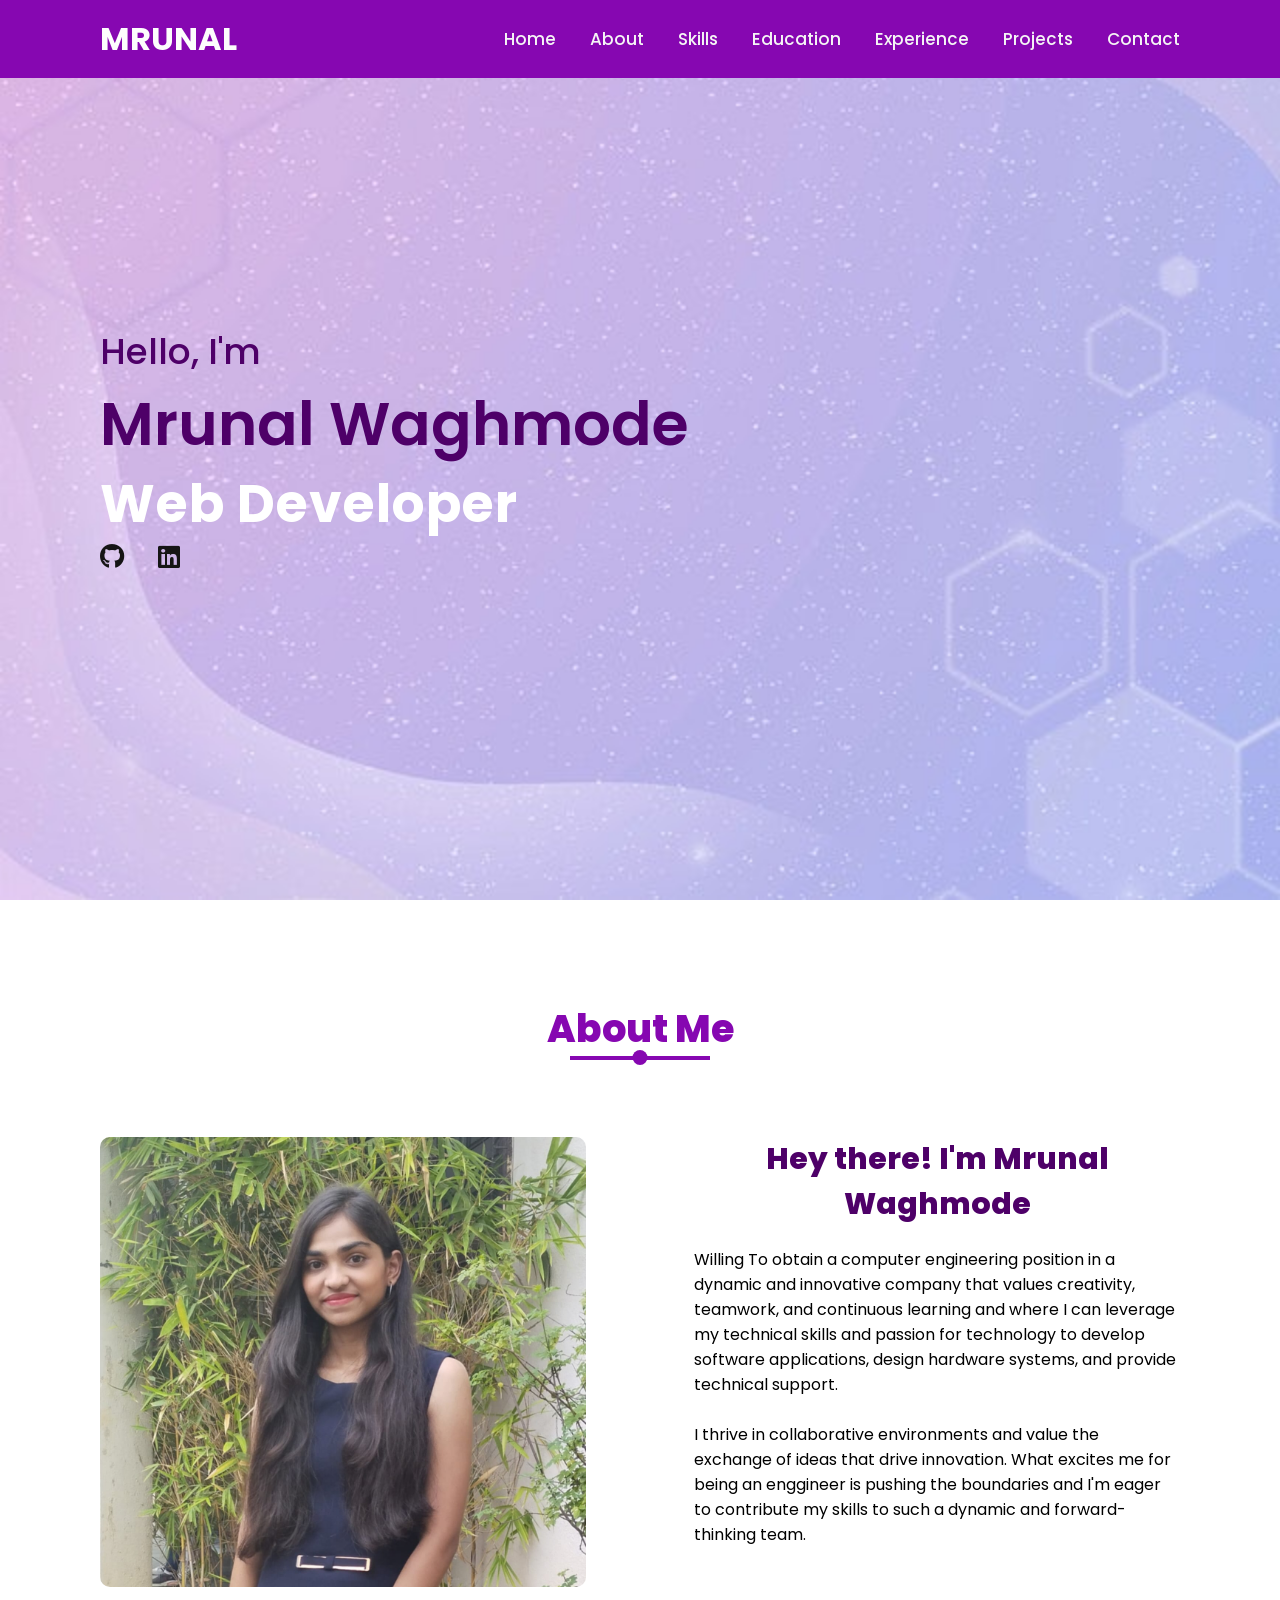
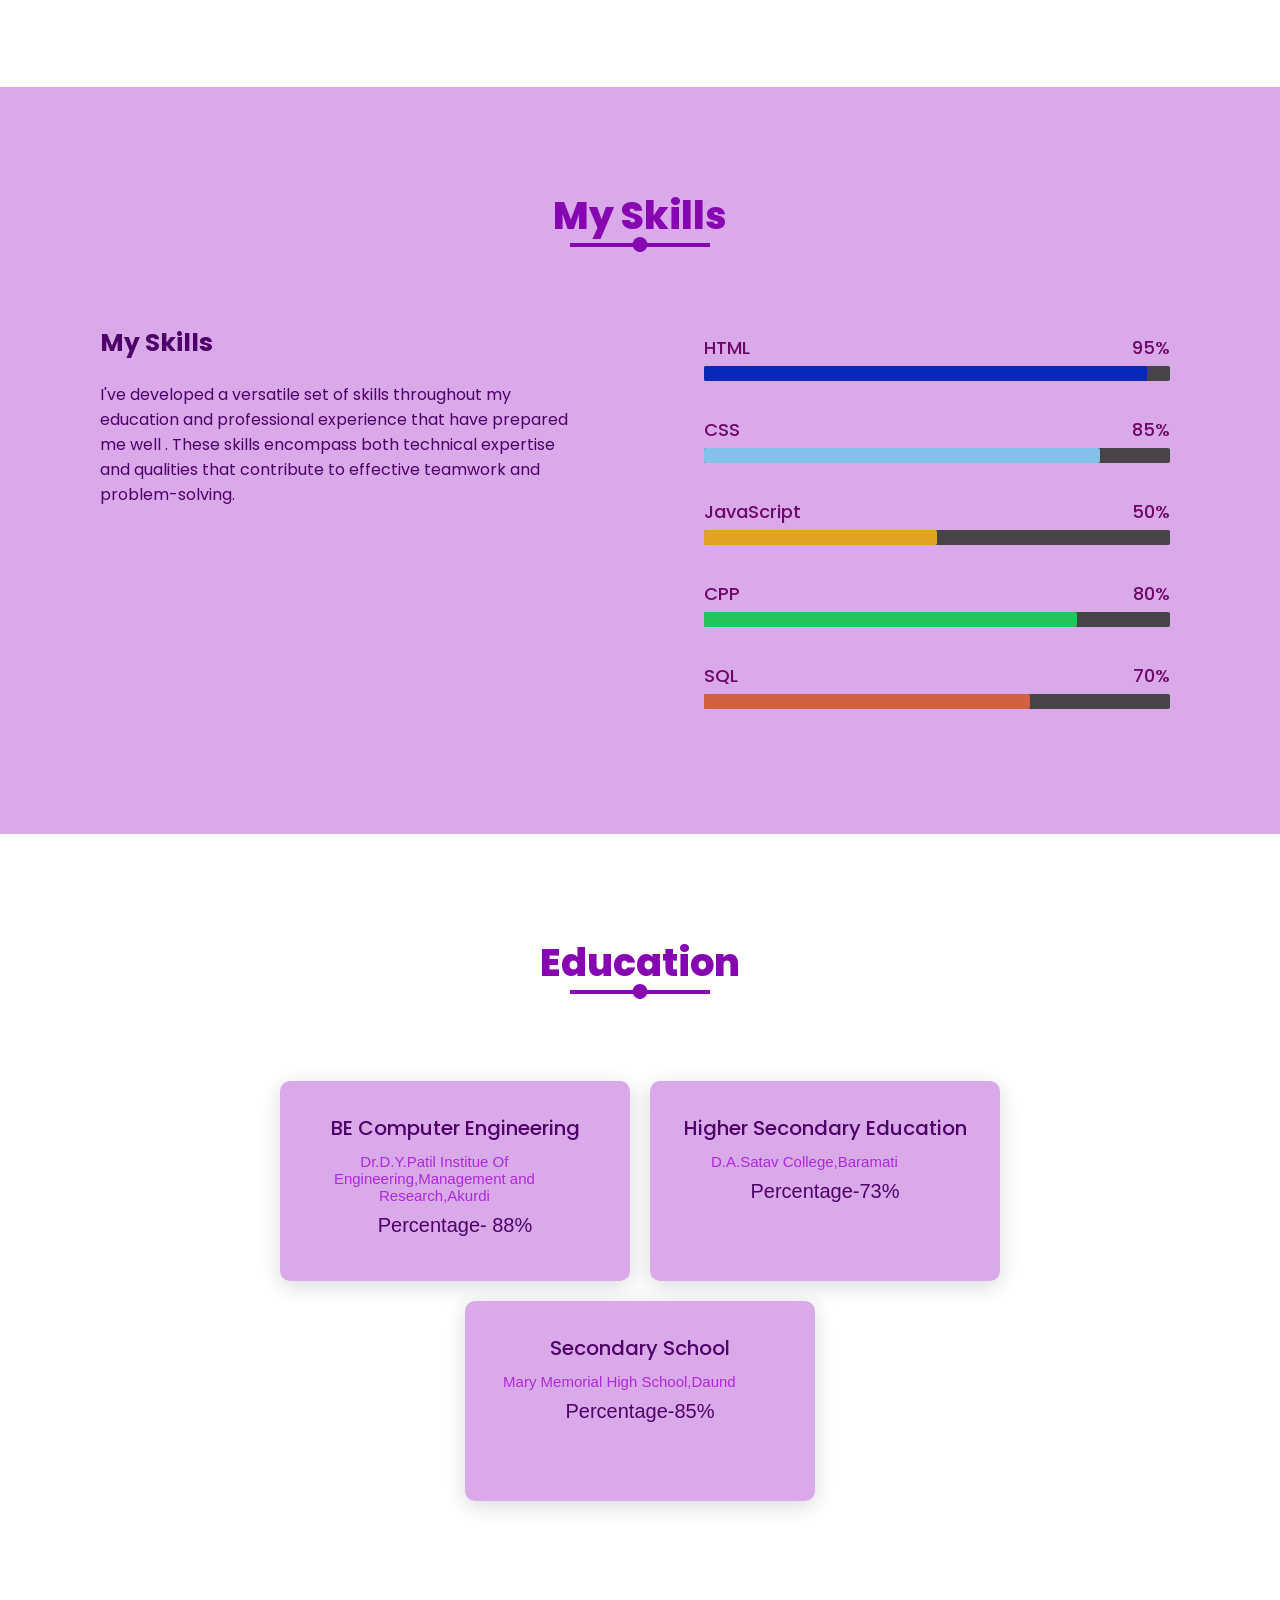
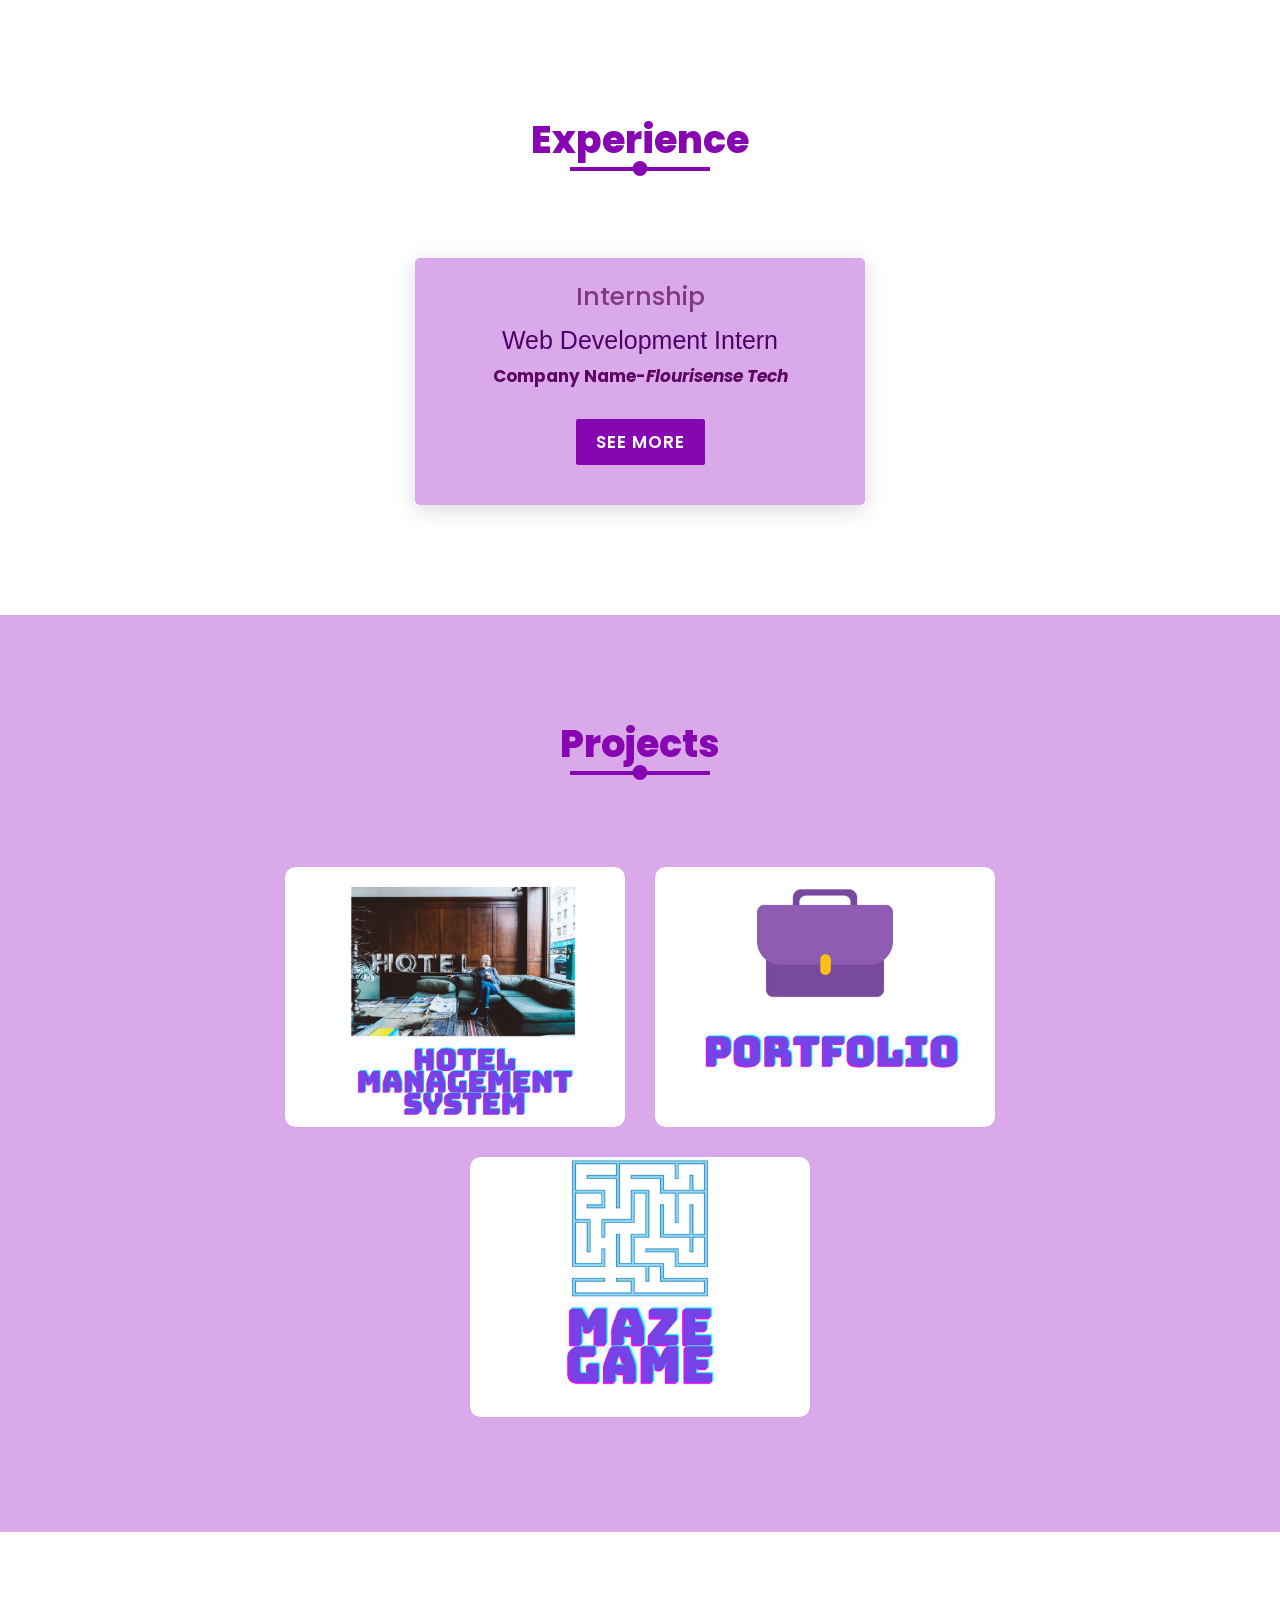
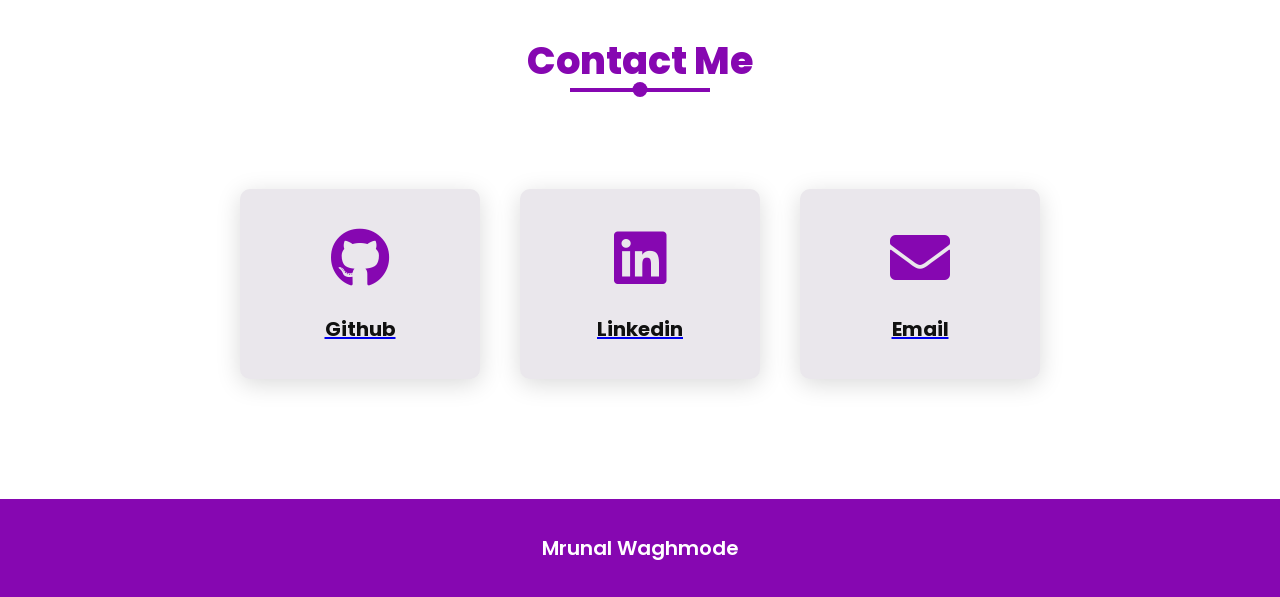
<file: index.html>
<!DOCTYPE html>
<html lang="en">
<head>
  <meta charset="UTF-8">
  <meta http-equiv="X-UA-Compatible" content="IE=edge">
  <meta name="viewport" content="width=device-width, initial-scale=1.0">
  <title>Portfolio</title>
  <link rel="stylesheet" href="style.css">
  <link rel="stylesheet" href="https://cdnjs.cloudflare.com/ajax/libs/font-awesome/5.15.2/css/all.min.css" />
</head>
<body>

  <div class="scrollToTop-btn">
    <i class="fas fa-angle-up"></i>
  </div>

  <header>
    <a href="#" class="brand">Mrunal</a>
    <div class="menu-btn"></div>
    <div class="navigation">
      <a href="#main">Home</a>
      <a href="#about">About</a>
      <a href="#skills">Skills</a>
      <a href="#Education">Education</a>
      <a href="#Experience">Experience</a>
      <a href="#Projects">Projects</a>
      <a href="#contact">Contact</a>
    </div>
  </header>

  <section class="main" id="main">
    <div class="content">
            <h2>Hello, I'm <br> <span>Mrunal Waghmode </span> </h2>
      <div class="animated-text">
        <h3>Web Developer</h3>
        <h3>Software Developer</h3>
        <h3>Problem Solver</h3>
        <h3></h3>
      </div>
      <div class="media-icons">
        <a href="https://github.com/Mrunalwaghmode"><i class="fab fa-github"></i></a>
       <a href="https://www.linkedin.com/in/mrunal-waghmode-a85267237/"><i class="fab fa-linkedin"></i></a>
      </div>
    </div>
  </section>

  <section class="about" id="about">
    <div class="title reveal">
      <div class="section-title">About Me</div>
    </div>
    <div class="content">
      <div class="column col-left reveal">
        <div class="img-card">
          <img src="./images/mrunal.jpeg" alt="">
        </div>
      </div>
      <div class="column col-right reveal">
        <h2 class="content-title">Hey there! I'm Mrunal Waghmode</h2>
        <p class="paragraph-text">Willing To obtain a computer engineering position in a dynamic and innovative company that values creativity, teamwork, and continuous 
          learning and where I can leverage my technical skills and passion for technology to develop software applications, design hardware systems, and provide technical support.</p> <br>
        <p class="paragraph-text">I thrive in collaborative environments and value the exchange of ideas that drive innovation. What excites me for being an enggineer is pushing the boundaries 
          and I'm eager to contribute my skills to such a dynamic and forward-thinking team.</p>
      </div>
    </div>
  </section>

  <section class="skills" id="skills">
    <div class="title reveal">
      <div class="section-title">My Skills</div>
    </div>
    <div class="content">
      <div class="column col-left reveal">
        <h2 class="content-title">My Skills</h2>
        <p>I've developed a versatile set of skills throughout my education and professional experience that have prepared me well .
           These skills encompass both technical expertise and qualities that contribute to effective teamwork and problem-solving.
      </div>
      
      <div class="column col-right reveal">
        <div class="bar">
          <div class="info">
            <span>HTML</span>
            <span>95%</span>
          </div>
          <div class="line html"></div>
        </div>
        <div class="bar">
          <div class="info">
            <span>CSS</span>
            <span>85%</span>
          </div>
          <div class="line css"></div>
        </div>
        <div class="bar">
          <div class="info">
            <span>JavaScript</span>
            <span>50%</span>
          </div>
          <div class="line javascript"></div>
        </div>
        <div class="bar">
          <div class="info">
            <span>CPP</span>
            <span>80%</span>
          </div>
          <div class="line CPP"></div>
        </div>
        <div class="bar">
          <div class="info">
            <span>SQL</span>
            <span>70%</span>
          </div>
          <div class="line SQL"></div>
        </div>
    </div>
  </section>

  <section class="Education" id="Education">
    <div class="title reveal">
      <div class="section-title">Education</div>
    <div class="content">
      <div class="card reveal">
        <div class="Education-icon">
         
        </div>
        <div class="info">
          <h3>BE Computer Engineering</h3>
          <p>Dr.D.Y.Patil Institue Of Engineering,Management and Research,Akurdi</p>
          <h4>Percentage- 88%</h4>
        </div>
      </div>
      <div class="card reveal">
        <div class="Education-icon">
        
        </div>
        <div class="info">
          <h3>Higher Secondary Education</h3>
          <p>D.A.Satav College,Baramati</p>
          <h4>Percentage-73%</h4>
        </div>
      </div>
      <div class="card reveal">
        <div class="Education-icon">

        </div>
       
        <div class="info">
          <h3>Secondary School</h3>
          <p>Mary Memorial High School,Daund</p>
          <h4>Percentage-85%</h4>
        </div>
      </div>
    </div>
  </section>
  
  <section class="Experience" id="Experience">
    <div class="title reveal">
      <div class="section-title">Experience</div>
    <div class="content">
      <div class="card reveal">
        <div class="Experience-icon">
        </div>
    <div class="info">
      <h3>Internship</h3>
      <h4>Web Development Intern</h4>
      <h5>Company Name-<i>Flourisense Tech</i></h5>
      <a href="https://www.linkedin.com/feed/update/urn:li:activity:7049389352606445568/" class="btn">See More</a>    
    </div>
  </section>

  <section class="Projects" id="Projects">
    <div class="title reveal">
      <div class="section-title">Projects</div>
    </div>
    <div class="content">
      <div class="card reveal">
        <div class="card-img">
          <a href="https://github.com/Mrunalwaghmode/Hotel-Management-System-in-C-.git"><img src="./images/Hotel Management system (1).jpg" alt=""></a>
        </div>
      </div>
      <div class="card reveal">
        <div class="card-img">
         <a href="https://github.com/Mrunalwaghmode/Portfolio.git"><img src="./images/Portfolio.jpg" alt=""></a> 
        </div>
      </div>
      <div class="card reveal">
        <div class="card-img">
         <a href="https://github.com/Mrunalwaghmode/Maze-Game.git"><img src="./images/MAze game.jpg" alt=""></a> 
        </div>
      </div>
  </section>

  <section class="contact" id="contact">
    <div class="title reveal">
      <div class="section-title">Contact Me</div>
    </div>
    <div class="content">
      <div class="row">
        <a href="https://github.com/Mrunalwaghmode">
           <div class="card reveal">
          <div class="contact-icon">
          <i class="fab fa-github "></i>
          </div>
          <div class="info">
            <h3>Github</h3>
          </a>
          </div>
        </div>
        <a href="https://www.linkedin.com/in/mrunal-waghmode-a85267237/">
        <div class="card reveal">
          <div class="contact-icon">
            <i class="fab fa-linkedin"></i>
          </div>
          <div class="info">
            <h3>Linkedin</h3>
            <span></span>
          </a>
          </div>
        </div>
        <a href="mailto:waghmodemrunal@gmail.com">
        <div class="card reveal">
          <div class="contact-icon">
            <i class="fas fa-envelope"></i>
          </div>
          <div class="info">
              <h3 id="email">Email</h3>
            </a>
          </div>
        </div>
  </section>

  <footer class="footer">
    <span class="footer-title">Mrunal Waghmode</span>
  </footer>

  <script src="script.js"></script>
</body>
</html>
</file>
<file: style.css>
@import url('https://fonts.googleapis.com/css2?family=Poppins:ital,wght@0,100;0,200;0,300;0,400;0,500;0,600;0,700;0,800;1,900&display=swap');

* {
  margin: 0;
  padding: 0;
  box-sizing: border-box;
  scroll-behavior: smooth;
  font-family: 'Poppins', sans-serif;
}

header {
  position: fixed;
  background:  rgb(134, 7, 177);
  top: 0;
  left: 0;
  width: 100%;
  padding: 15px 100px;
  display: flex;
  justify-content: space-between;
  align-items: center;
  z-index: 999;
  transition: .1s ease;
}

header.sticky {
  background: rgb(134, 7, 177);
  padding: 10px 100px;
}

header .brand {
  color: rgb(253, 253, 253);
  font-size: 32px;
  font-weight: 700;
  text-transform: uppercase;
  text-decoration: none;
}

header .navigation {
  position: relative;
}

header .navigation a {
  color:#f5f5f5;
  font-size: 17px;
  font-weight: 500;
  text-decoration: none;
  margin-left: 30px;
  transition: .1s ease;
}

header .navigation a:hover {
  color: #ffffff;
}

section {
  padding: 100px;
}

.main {
  position: relative;
  width: 100%;
  min-height: 100vh;
  display: flex;
  align-items: center;
  background: url(./images/back.jpg) no-repeat;
  background-size: cover;
  background-position: center;
  background-attachment: fixed;
}

.main .content {
  max-width: 800px;
}

.main .content h2 {
  color: rgb(78, 0, 104);
  font-size: 36px;
  font-weight: 500;
}

.main .content h2 span {
  font-size: 60px;
  font-weight: 600;
}

.animated-text {
  height: 70px;
  overflow: hidden;
  position: relative;
}

.animated-text h3 {
  color:white;
  font-size: 52px;
  font-weight: 700;
  line-height: 70px;
  letter-spacing: 1px;
}

.animated-text h3:nth-child(1) {
  animation: text-move 10s infinite
}

@keyframes text-move {
  0% {
    margin-top: 0;
  }

  25% {
    margin-top: -70px;
  }

  50% {
    margin-top: -140px;
  }

  75% {
    margin-top: -70px;
  }

  100% {
    margin-top: 0;
  }
}

.btn {
  color: #fff;
  background:rgb(134, 7, 177);
  font-size: 17px;
  font-weight: 600;
  display: inline-block;
  padding: 10px 20px;
  text-transform: uppercase;
  text-decoration: none;
  letter-spacing: 1px;
  border-radius: 2px;
  margin: 30px 0;
  transition: .5s ease;
}

.btn:hover {
  background: #fff;
  color: #000;
}

.media-icons a {
  color: #161515;
  font-size: 25px;
  margin-right: 30px;
}

.title {
  width: 100%;
  display: flex;
  justify-content: center;
  align-items: center;
  flex-direction: column;
}

.section-title {
  position:relative;
  color: rgb(134, 7, 177);
  font-size: 38px;
  font-weight: 800;
  margin-bottom: 60px;
}

.section-title::before {
  content: '';
  position: absolute;
  top: 56px;
  left: 50%;
  width: 140px;
  height: 4px;
  background: rgb(134, 7, 177);
  transform: translateX(-50%);
}

.section-title::after {
  content: '';
  position: absolute;
  top: 50px;
  left: 50%;
  width: 15px;
  height: 15px;
  border-radius: 50%;
  background: rgb(134, 7, 177);
  transform: translateX(-50%);
}


.about .content {
  position: relative;
  width: 100%;
  display: flex;
  justify-content: space-between;
  margin-top: 20px;
}

.about .content .col-left {
  position: relative;
  width: 45%;
}
.about .content .col-right h2 {
  font-size: 30px;
  color:  rgb(78, 0, 104);
  text-align: center;
}
.about.content .col-right p{
  font-size: 25px;
  color:  rgb(78, 0, 104);
  text-align: center;
  font-family: 'Gill Sans', 'Gill Sans MT', Calibri, 'Trebuchet MS', sans-serif;
}
.about .content .col-right {
  position: relative;
  width: 45%;
}

.about .content .img-card {
  position: relative;
  width: 100%;
  min-height: 450px;
}

.about .content .img-card img {
  position: absolute;
  top: 0;
  left: 0;
  width: 100%;
  height: 100%;
  object-fit: cover;
  border-radius: 10px;
}

.about .content-title {
  font-size: 26px;
  font-weight: 800;
  margin-bottom: 20px;
}


.skills {
  background:rgb(217, 169, 233);
}

.skills .content {
  position: relative;
  width: 100%;
  display: flex;
  justify-content: space-between;
  color: #6e0667;
  margin-top: 20px;
}


.skills .col-left {
  position: relative;
  width: 45%;
}
.skills .col-left h2 {
  font-size: 25px;
  color:  rgb(78, 0, 104);
  font-weight: 30px;
}
.skills .col-left p{
  font-size: 25 px;
   color:  rgb(78, 0, 104);
}
.skills .col-left .content-title {
  margin-bottom: 20px;
}

.skills .col-right {
  position: relative;
  width: 45%;
}

.skills .col-right .bar {
  margin-bottom: 15px;
  padding: 10px;
}

.skills .col-right .bar .info {
  display: flex;
  align-items: center;
  justify-content: space-between;
  margin-bottom: 5px;
}

.skills .info span {
  font-size: 18px;
  font-weight: 500;
}

.skills .line {
  position: relative;
  width: 100%;
  height: 15px;
  background: rgb(71, 68, 71);
  border-radius: 2px;
}

.skills .line::before {
  content: '';
  position: absolute;
  height: 100%;
  top: 0;
  left: 0;
  border-radius: 2px;
}

.skills .html::before {
  width: 95%;
  background: rgb(8, 40, 183);
}

.skills .css::before {
  width: 85%;
  background: #83c1ea;
}

.skills .javascript::before {
  width: 50%;
  background: #E3A324;
}

.skills .CPP::before {
  width: 80%;
  background: #22c45b;
}

.skills .SQL::before {
  width: 70%;
  background: #d2613f;
}

.Education .content {
  display: flex;
  justify-content: center;
  flex-wrap: wrap;
  flex-direction: row;
  margin-top: 20px;
}

.title p {
  width: 80%;
  text-align: center;
}

.Education .content .card {
  background:  rgb(217, 169, 233);
  width: 350px;
  height: 200px;
  margin: 10px;
  padding: 22px;
  justify-content: center;
  align-items: center;
  flex-direction: row;
  box-shadow: 0 5px 22px rgba(1 1 1 /15%);
  border-radius: 10px
}

.Education .card .Education-icon {
  color:rgb(134, 7, 177);
  font-size: 120px;
  text-align: center;
  transition: transform .5s ease;
}

.Education .card .Education-icon:hover {
  transform: translateY(-10px);
}

.Education .card .info {
  text-align: center;

}
.Education .card .info p {
text-align:center;
color: rgb(174, 40, 219);
font-size: 15px;
font-family: 'Franklin Gothic Medium', 'Arial Narrow', Arial, sans-serif;
font-weight:40;
margin: 10px;

}
.Education .card .info h4 {
  color: rgb(78, 0, 104);
  font-size: 20px;
  font-family: 'Gill Sans', 'Gill Sans MT', Calibri, 'Trebuchet MS', sans-serif;
  font-weight: 40;
  margin: 8px ;
}
.Education .card .info h3 {
  color: rgb(78, 0, 104);
  font-size: 20px;
  font-weight: 500;
  margin: 10px;
}






.Experience .content {
  display: flex;
  justify-content: center;
  flex-wrap: wrap;
  flex-direction: row;
  margin-top: 20px;
}

.title p {
  width: 80%;
  text-align: center;
}

.Experience .content .card {
  background: rgb(217, 169, 233);
  width: 450px;
  margin: 10px;
  padding: 10px;
  justify-content: center ;
  align-items: center;
  flex-direction: row;
  box-shadow: 0 5px 22px rgba(1 1 1 /15%);
  border-radius: 5px
}

.Experience .card .Experience-icon {
  color: rgb(78, 0, 104);
  font-size: 120px;
  text-align: center;
  transition: transform .5s ease;
}

.Experience .card .Experience-icon:hover {
  transform: translateY(-10px);
}

.Experience .card .info {
  text-align: center;

}
.Experience .card .info p {
text-align: center;
color:  rgb(78, 0, 104);
font-size: 20px;
padding: 15px;
font-family:'Gill Sans', 'Gill Sans MT', Calibri, 'Trebuchet MS', sans-serif;
font-weight:20;
margin: 10px;

}
.Experience .card .info h5 {
  font-size: 17px;
  color: #5d0563;
}
.Experience .card .info h4 {
  color: rgb(78, 0, 104);
  font-size: 25px;
  font-family: 'Gill Sans', 'Gill Sans MT', Calibri, 'Trebuchet MS', sans-serif;
  font-weight: 40;
  margin: 8px ;
}
.Experience .card .info h3 {
  color:rgb(130, 56, 127);
  font-size: 25px;
  font-weight: 500;
  margin: 10px;
}

.Projects {
  background: rgb(217, 169, 233);
}

.Projects  .content {
  display: flex;
  justify-content: center;
  flex-direction: row;
  flex-wrap: wrap;
  margin-top: 20px;
}

.Projects  .content .card {
  width: 340px;
  margin: 15px;
}

.Projects  .content .card-img {
  position: relative;
  width: 100%;
  height: 260px;
  border-radius: 10px;
  overflow: hidden;
}

.Projects .content .card-img img {
  position: absolute;
  top: 0;
  left: 0;
  width: 100%;
  height: 100%;
  object-fit: cover;
  border-radius: 10px;
  transition: .5s ease
}

.Projects .content .card-img img:hover {
  transform: scale(1.2);
}

.contact .content {
  display: flex;
  justify-content: center;
  flex-wrap: wrap;
  flex-direction: column;
  margin-top: 20px;
}

.contact .content .row {
  display: flex;
  justify-content: center;
  flex-wrap: wrap;
  flex-direction: row;
}

.contact .row .card {
  background:rgb(234, 231, 236);
  width: 240px;
  margin: 20px;
  padding: 25px;
  display: flex;
  justify-content: center;
  align-items: center;
  flex-direction: column;
  box-shadow: 0 5px 25px rgba(1 1 1 /15%);
  border-radius: 10px
}

.contact .card .contact-icon {
  color: rgb(134, 7, 177);
  font-size: 60px;
  text-align: center;
  transition: transform .5s ease;
}

.contact .card:hover .contact-icon {
  transform: translateY(-10px);
}

.contact .card .info h3 {
  color: #111;
  font-size: 20px;
  font-weight: 700;
  text-align: center;
  margin: 10px;
}

.contact .card .info span {
  color: #403c3c;
  font-weight: 300;
  font-size: 15px;
  text-align: center;
}

.contact-form {
  background: #fff;
  max-width: 600px;
  margin-top: 50px;
  padding: 50px;
  border-radius: 10px;
  box-shadow: 0 5px 25px rgba(1 1 1 /15%);
}

.contact-form h3 {
  color: #111;
  font-size: 25px;
  font-weight: 600;
  text-align: center;
  margin-bottom: 40px;
}

.contact-form .input-box {
  position: relative;
  width: 100%;
  margin-bottom: 20px;
}

.contact-form .input-box input,
.contact-form .input-box textarea {
  color: #111;
  width: 100%;
  padding: 10px;
  font-size: 17px;
  font-weight: 400;
  outline: none;
  border: 1px solid #111;
  border-radius: 5px;
  resize: none;
}

.contact-form .input-box .send-btn {
  color: #fff;
  background:rgb(134, 7, 177);
  display: inline-block;
  font-size: 19px;
  font-weight: 500;
  text-transform: uppercase;
  letter-spacing: 2px;
  width: 100%;
  border: none;
  cursor: pointer;
  transition: .5s ease;
}

.contact-form .input-box .send-btn:hover {
  background: #fff;
  color: #000;
  border: 1px solid #111;
}

.footer {
  background:rgb(134, 7, 177);
  color: #fff;
  text-align: center;
  padding: 34px;
}

.footer .footer-title {
  font-size: 20px;
  font-weight: 600;
}

.footer p {
  margin-top: 10px;
}

@media (max-width: 1049px) {
  header {
    padding: 12px 20px;
  }

  header.sticky {
    padding: 10px 20px;
  }

  header .navigation {
    display: none;
  }

  header .navigation.active {
    z-index: 888;
    position: fixed;
    background: #fff;
    top: 0;
    right: 0;
    width: 380px;
    height: 100%;
    display: flex;
    justify-content: center;
    align-items: center;
    flex-direction: column;
    box-shadow: 0 5px 25px rgba(1 1 1 /15%);
    transition: .3s ease;
  }

  header .navigation a {
    color: #000;
    font-size: 22px;
    margin: 10px;
    padding: 0 20px;
    border-radius: 20px;
  }

  header .navigation a:hover {
    background:rgb(134, 7, 177);
    color: #fff;
  }

  .menu-btn {
    position: absolute;
    background: url(./images/menu.png) no-repeat;
    background-size: 30px;
    background-position: center;
    width: 40px;
    height: 40px;
    right: 0;
    margin: 0 20px;
    cursor: pointer;
    transition: .4s ease;
  }

  .menu-btn.active {
    z-index: 999;
    background: url(./images/close.png) no-repeat;
    background-size: 25px;
    background-position: center;
    transition: .3s ease;
    filter: invert(1);
  }

  section {
    padding: 80px 20px;
  }

  .main .content h2 {
    font-size: 25px;
  }

  .main .content h3 {
    font-size: 35px;
  }

  .section-title {
    font-size: 36px;
  }

  .about .content {
    flex-direction: column;
  }

  .about .content .column {
    position: relative;
    width: 100%;
  }

  .about .content .col-right {
    margin-top: 40px;
  }

  .skills .content {
    flex-direction: column;
  }

  .skills .content .column {
    position: relative;
    width: 100%;
  }

  .skills .content .col-right {
    margin-top: 40px;
  }

  .contact-form {
    padding: 35px 40px;
  }
}

.scrollToTop-btn {
  z-index: 999;
  position: fixed;
  background:rgb(134, 7, 177);
  color: #fff;
  width: 45px;
  height: 45px;
  right: 0;
  bottom: 10px;
  font-size: 22px;
  text-align: center;
  line-height: 45px;
  border-radius: 3px;
  cursor: pointer;
  opacity: 0;
  transition: all .3s ease;
}

.scrollToTop-btn.active {
  right: 20px;
  opacity: 1;
}

.reveal {
  position: relative;
  transform: translateY(50px);
  opacity: 0;
  transition: all 1.3s ease
}

.reveal.active {
  transform: translateY(0);
  opacity: 1;
}
#email{
  text-decoration: none;
}
</file>
